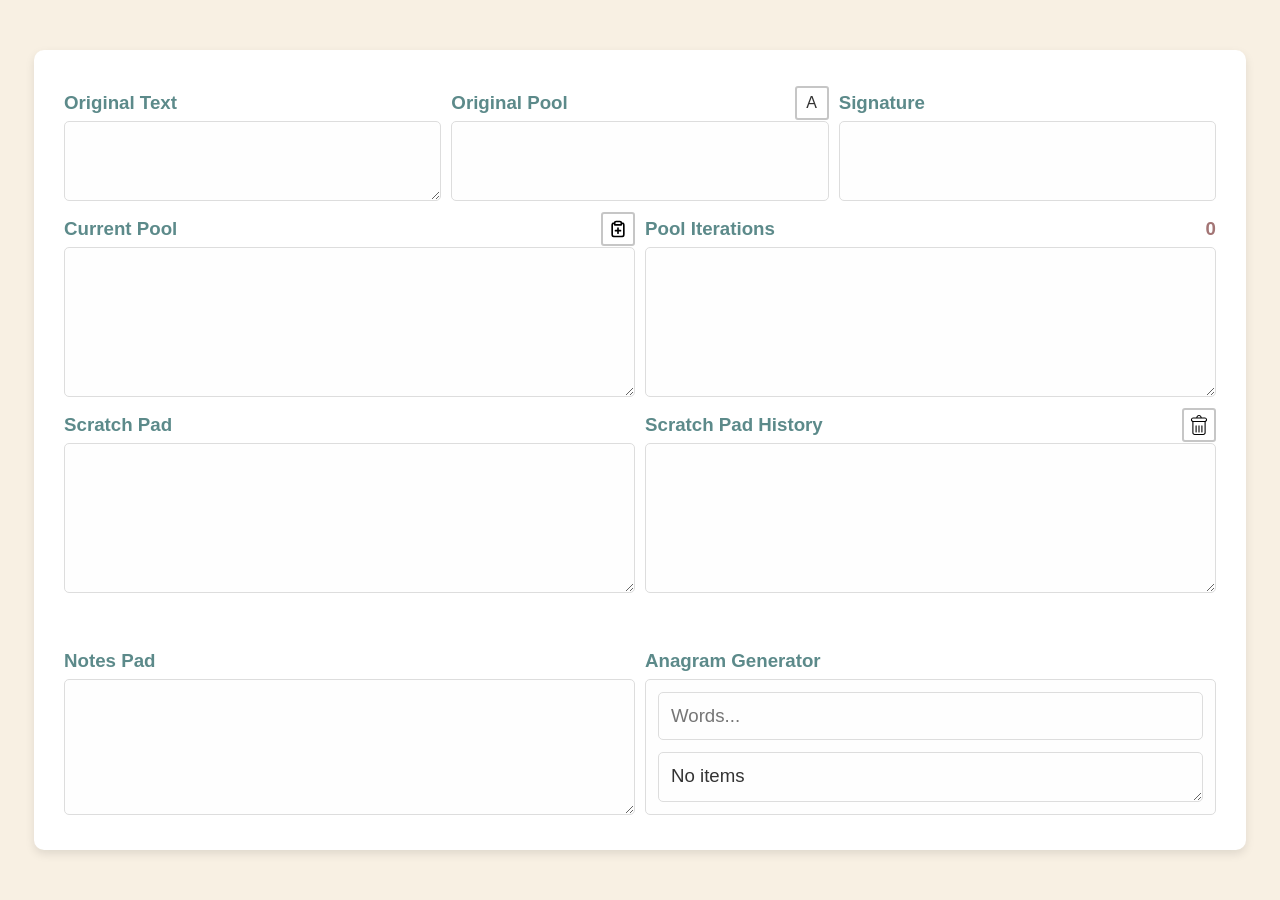
<file: index.html>
<!DOCTYPE html>
<html>
  <head>
    <title>Anagram Tool</title>
    <meta
      http-equiv="Cache-Control"
      content="no-store, no-cache, must-revalidate"
    />
    <meta http-equiv="Pragma" content="no-cache" />
    <meta http-equiv="Expires" content="0" />
    <link rel="stylesheet" href="style.css" />
    <script src="index.js" defer></script>
    <script type="module" src="./anagram-generator/index.js" defer></script>
  </head>

  <body>
    <div id="container">
      <div class="divider">
        <div class="divider-item">
          <h3>Original Text</h3>
          <textarea
            id="originalText"
            autocomplete="off"
            spellcheck="false"
            autocorrect="off"
          ></textarea>
        </div>

        <div class="divider-item">
          <div class="aligned-title">
            <h3>Original Pool</h3>

            <div class="tool-box">
              <div class="checkbox">
                <label>
                  <input
                    type="checkbox"
                    id="cbox"
                    onclick="cycle(this)"
                    checked
                  />
                  <label for="cbox"></label>
                </label>
              </div>
            </div>
          </div>

          <div id="original-pool" class="display-box"></div>
        </div>

        <div class="divider-item">
          <h3>Signature</h3>
          <div id="signature" class="display-box"></div>
        </div>
      </div>

      <div class="divider">
        <div class="divider-item">
          <div class="aligned-title">
            <h3>Current Pool</h3>
            <div class="tool-box">
              <button id="copyCurrentPoolBtn"></button>
            </div>
          </div>

          <textarea
            id="current-pool"
            autocomplete="off"
            class="grower"
            spellcheck="false"
            autocorrect="off"
          ></textarea>
        </div>

        <div class="divider-item">
          <div class="aligned-title">
            <h3>Pool Iterations</h3>

            <div class="tool-box">
              <span id="iteration-counter" class="counter">0</span>
            </div>
          </div>
          <div id="pool-iterations" class="display-box grower as-table">
            <!-- <div class="row-div">
            <div class="row-div-text">www www</div>
            <div class="row-div-buttons">
              <button id="set2">
                <svg  viewBox="0 0 24 24" fill="none" xmlns="http://www.w3.org/2000/svg">
                  <path
                    d="M9.66088 8.53078C9.95402 8.23813 9.95442 7.76326 9.66178 7.47012C9.36913 7.17698 8.89426 7.17658 8.60112 7.46922L9.66088 8.53078ZM4.47012 11.5932C4.17698 11.8859 4.17658 12.3607 4.46922 12.6539C4.76187 12.947 5.23674 12.9474 5.52988 12.6548L4.47012 11.5932ZM5.51318 11.5771C5.21111 11.2936 4.73648 11.3088 4.45306 11.6108C4.16964 11.9129 4.18475 12.3875 4.48682 12.6709L5.51318 11.5771ZM8.61782 16.5469C8.91989 16.8304 9.39452 16.8152 9.67794 16.5132C9.96136 16.2111 9.94625 15.7365 9.64418 15.4531L8.61782 16.5469ZM5 11.374C4.58579 11.374 4.25 11.7098 4.25 12.124C4.25 12.5382 4.58579 12.874 5 12.874V11.374ZM15.37 12.124V12.874L15.3723 12.874L15.37 12.124ZM17.9326 13.1766L18.4614 12.6447V12.6447L17.9326 13.1766ZM18.25 15.7351C18.2511 16.1493 18.5879 16.4841 19.0021 16.483C19.4163 16.4819 19.7511 16.1451 19.75 15.7309L18.25 15.7351ZM8.60112 7.46922L4.47012 11.5932L5.52988 12.6548L9.66088 8.53078L8.60112 7.46922ZM4.48682 12.6709L8.61782 16.5469L9.64418 15.4531L5.51318 11.5771L4.48682 12.6709ZM5 12.874H15.37V11.374H5V12.874ZM15.3723 12.874C16.1333 12.8717 16.8641 13.1718 17.4038 13.7084L18.4614 12.6447C17.6395 11.8276 16.5267 11.3705 15.3677 11.374L15.3723 12.874ZM17.4038 13.7084C17.9435 14.245 18.2479 14.974 18.25 15.7351L19.75 15.7309C19.7468 14.572 19.2833 13.4618 18.4614 12.6447L17.4038 13.7084Z"
                    fill="#000000" />
                </svg>
              </button>
              <button>
                <svg  viewBox="0 0 24 24" fill="none" xmlns="http://www.w3.org/2000/svg">
                  <path
                    d="M8 5.00005C7.01165 5.00082 6.49359 5.01338 6.09202 5.21799C5.71569 5.40973 5.40973 5.71569 5.21799 6.09202C5 6.51984 5 7.07989 5 8.2V17.8C5 18.9201 5 19.4802 5.21799 19.908C5.40973 20.2843 5.71569 20.5903 6.09202 20.782C6.51984 21 7.07989 21 8.2 21H15.8C16.9201 21 17.4802 21 17.908 20.782C18.2843 20.5903 18.5903 20.2843 18.782 19.908C19 19.4802 19 18.9201 19 17.8V8.2C19 7.07989 19 6.51984 18.782 6.09202C18.5903 5.71569 18.2843 5.40973 17.908 5.21799C17.5064 5.01338 16.9884 5.00082 16 5.00005M8 5.00005V7H16V5.00005M8 5.00005V4.70711C8 4.25435 8.17986 3.82014 8.5 3.5C8.82014 3.17986 9.25435 3 9.70711 3H14.2929C14.7456 3 15.1799 3.17986 15.5 3.5C15.8201 3.82014 16 4.25435 16 4.70711V5.00005M12 11V17M9 14H15"
                    stroke="#000000" stroke-width="2" stroke-linecap="round" stroke-linejoin="round" />
                </svg>
              </button>

              <button>
                <svg fill="#000000" version="1.1" id="Capa_1" xmlns="http://www.w3.org/2000/svg"
                  xmlns:xlink="http://www.w3.org/1999/xlink"  viewBox="0 0 482.428 482.429"
                  xml:space="preserve">
                  <g>
                    <g>
                      <path d="M381.163,57.799h-75.094C302.323,25.316,274.686,0,241.214,0c-33.471,0-61.104,25.315-64.85,57.799h-75.098
          c-30.39,0-55.111,24.728-55.111,55.117v2.828c0,23.223,14.46,43.1,34.83,51.199v260.369c0,30.39,24.724,55.117,55.112,55.117
          h210.236c30.389,0,55.111-24.729,55.111-55.117V166.944c20.369-8.1,34.83-27.977,34.83-51.199v-2.828
          C436.274,82.527,411.551,57.799,381.163,57.799z M241.214,26.139c19.037,0,34.927,13.645,38.443,31.66h-76.879
          C206.293,39.783,222.184,26.139,241.214,26.139z M375.305,427.312c0,15.978-13,28.979-28.973,28.979H136.096
          c-15.973,0-28.973-13.002-28.973-28.979V170.861h268.182V427.312z M410.135,115.744c0,15.978-13,28.979-28.973,28.979H101.266
          c-15.973,0-28.973-13.001-28.973-28.979v-2.828c0-15.978,13-28.979,28.973-28.979h279.897c15.973,0,28.973,13.001,28.973,28.979
          V115.744z" />
                      <path d="M171.144,422.863c7.218,0,13.069-5.853,13.069-13.068V262.641c0-7.216-5.852-13.07-13.069-13.07
          c-7.217,0-13.069,5.854-13.069,13.07v147.154C158.074,417.012,163.926,422.863,171.144,422.863z" />
                      <path d="M241.214,422.863c7.218,0,13.07-5.853,13.07-13.068V262.641c0-7.216-5.854-13.07-13.07-13.07
          c-7.217,0-13.069,5.854-13.069,13.07v147.154C228.145,417.012,233.996,422.863,241.214,422.863z" />
                      <path d="M311.284,422.863c7.217,0,13.068-5.853,13.068-13.068V262.641c0-7.216-5.852-13.07-13.068-13.07
          c-7.219,0-13.07,5.854-13.07,13.07v147.154C298.213,417.012,304.067,422.863,311.284,422.863z" />
                    </g>
                  </g>
                </svg>

              </button>
            </div>
          </div> -->
          </div>
        </div>
      </div>

      <div class="divider">
        <div class="divider-item">
          <h3>Scratch Pad</h3>
          <textarea
            id="scratchPad"
            autocomplete="off"
            class="grower"
            spellcheck="false"
            autocorrect="off"
          ></textarea>
        </div>

        <div class="divider-item">
          <div class="aligned-title">
            <h3>Scratch Pad History</h3>

            <div class="tool-box">
              <button onclick="clearEntry('scratch-pad-history')">
                <svg
                  fill="#000000"
                  version="1.1"
                  id="Capa_1"
                  xmlns="http://www.w3.org/2000/svg"
                  xmlns:xlink="http://www.w3.org/1999/xlink"
                  viewBox="0 0 482.428 482.429"
                  xml:space="preserve"
                >
                  <g>
                    <g>
                      <path
                        d="M381.163,57.799h-75.094C302.323,25.316,274.686,0,241.214,0c-33.471,0-61.104,25.315-64.85,57.799h-75.098
			c-30.39,0-55.111,24.728-55.111,55.117v2.828c0,23.223,14.46,43.1,34.83,51.199v260.369c0,30.39,24.724,55.117,55.112,55.117
			h210.236c30.389,0,55.111-24.729,55.111-55.117V166.944c20.369-8.1,34.83-27.977,34.83-51.199v-2.828
			C436.274,82.527,411.551,57.799,381.163,57.799z M241.214,26.139c19.037,0,34.927,13.645,38.443,31.66h-76.879
			C206.293,39.783,222.184,26.139,241.214,26.139z M375.305,427.312c0,15.978-13,28.979-28.973,28.979H136.096
			c-15.973,0-28.973-13.002-28.973-28.979V170.861h268.182V427.312z M410.135,115.744c0,15.978-13,28.979-28.973,28.979H101.266
			c-15.973,0-28.973-13.001-28.973-28.979v-2.828c0-15.978,13-28.979,28.973-28.979h279.897c15.973,0,28.973,13.001,28.973,28.979
			V115.744z"
                      />
                      <path
                        d="M171.144,422.863c7.218,0,13.069-5.853,13.069-13.068V262.641c0-7.216-5.852-13.07-13.069-13.07
			c-7.217,0-13.069,5.854-13.069,13.07v147.154C158.074,417.012,163.926,422.863,171.144,422.863z"
                      />
                      <path
                        d="M241.214,422.863c7.218,0,13.07-5.853,13.07-13.068V262.641c0-7.216-5.854-13.07-13.07-13.07
			c-7.217,0-13.069,5.854-13.069,13.07v147.154C228.145,417.012,233.996,422.863,241.214,422.863z"
                      />
                      <path
                        d="M311.284,422.863c7.217,0,13.068-5.853,13.068-13.068V262.641c0-7.216-5.852-13.07-13.068-13.07
			c-7.219,0-13.07,5.854-13.07,13.07v147.154C298.213,417.012,304.067,422.863,311.284,422.863z"
                      />
                    </g>
                  </g>
                </svg>
              </button>
            </div>
          </div>

          <div id="scratch-pad-history" class="display-box grower"></div>
        </div>
      </div>

      <div id="error" class="error"></div>

      <div class="divider">
        <div class="divider-item">
          <h3>Notes Pad</h3>
          <textarea
            id="notesPad"
            autocomplete="off"
            spellcheck="false"
            autocorrect="off"
          ></textarea>
        </div>

        <div class="divider-item">
          <anagram-generator></anagram-generator>
        </div>
      </div>
    </div>
  </body>
</html>
</file>
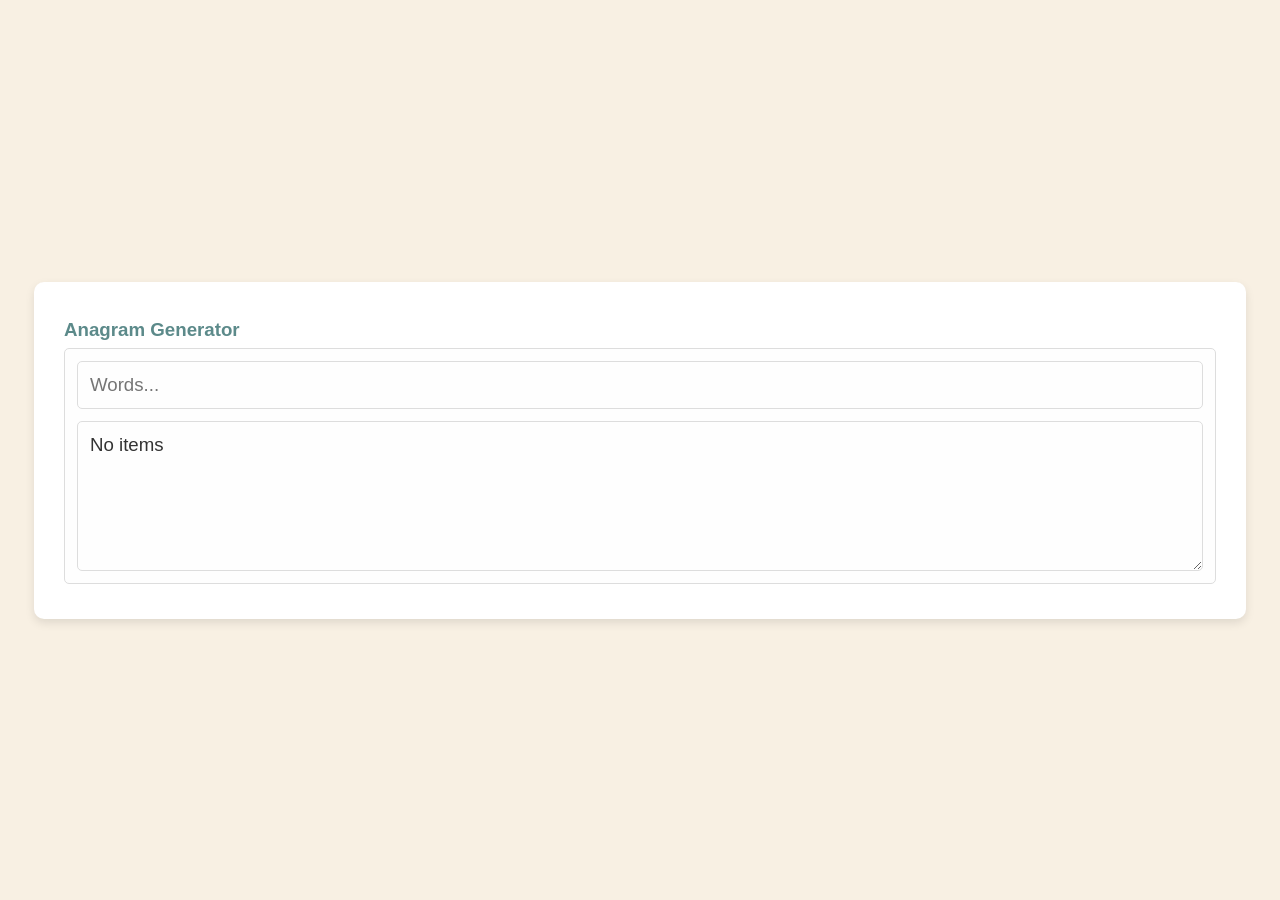
<file: anagram-generator.html>
<!DOCTYPE html>
<html lang="en">
  <head>
    <meta charset="UTF-8" />
    <meta name="viewport" content="width=device-width, initial-scale=1.0" />
    <meta
      http-equiv="Cache-Control"
      content="no-store, no-cache, must-revalidate"
    />
    <meta http-equiv="Pragma" content="no-cache" />
    <meta http-equiv="Expires" content="0" />
    <link rel="stylesheet" href="style.css" />
    <title>Anagram Generator</title>
    <script type="module" src="./anagram-generator/index.js" defer></script>
  </head>
  <body>
    <div id="container">
      <anagram-generator></anagram-generator>
      <style>
        #anagrams-list {
          min-height: 150px;
        }
      </style>
    </div>
  </body>
</html>
</file>
<file: style.css>
body {
    font-family: 'Poppins', sans-serif;
    background-color: #f8f0e3;
    color: #333;
    margin: 0;
    display: flex;
    justify-content: center;
    align-items: center;
    min-height: 100vh;
}

#container {
    background-color: #fff;
    padding: 30px;
    border-radius: 10px;
    box-shadow: 0 4px 10px rgba(0, 0, 0, 0.1);
    width: min(90%, 1200px);
}

h3 {
    color: #5c8a8a;
    margin: 0;
    padding-top: 7px;
    padding-bottom: 7px;
}

input[type="text"],
textarea,
.display-box {
    width: 100%;
    padding: 12px;
    box-sizing: border-box;
    border: 1px solid #ddd;
    border-radius: 5px;
    font-size: 14pt;
    resize: vertical;
    background-color: #fefefe;
    overflow-wrap: break-word;
    height: 100%;
    margin-bottom: 5px;
}

.display-box {
    min-height: 50px;
}

textarea {
    min-height: 80px;
}

.error {
    color: #d32f2f;
    margin-top: 10px;
    height: 30px;
}

.checkbox-container {
    display: flex;
    align-items: center;
    margin-bottom: 15px;
}

.checkbox {
    padding: 5px;
    border: 2px solid #c6c6c6;
    border-radius: 3px;
    width: 20px;
    height: 20px;
    position: relative;
}

.checkbox input[type=checkbox] {
    opacity: 0;
    position: absolute;
    z-index: 2;
    width: 100%;
    height: 100%;
    cursor: pointer;
}

.checkbox label {
    width: 20px;
    height: 20px;
    display: flex;
    align-items: center;
    justify-content: center;
    user-select: none;
}

.checkbox input[type="checkbox"]:not(:checked)+label::before {
    content: " a ";
}

.checkbox input[type="checkbox"]:checked+label::before {
    content: "A";
}

.checkbox input[type="checkbox"]:indeterminate+label::before {
    content: "aA";
}


textarea:hover,
.display-box:hover,
.checkbox:hover {
    box-shadow: 0 2px 5px rgba(0, 0, 0, 0.05);
}

textarea:focus,
.display-box:focus {
    outline: none;
    border-color: #81b29a;
    box-shadow: 0 0 5px rgba(129, 178, 154, 0.3);
}

.divider {
    display: flex;
    align-items: stretch;
    gap: 10px;
    margin-top: 5px;
}

.divider-item {
    flex: 1;
    display: flex;
    flex-direction: column;
}

.grower {
    height: 100%;
    min-height: 150px;
    box-sizing: border-box;
    max-height: 300px;
    overflow-y: auto;
    overflow-wrap: anywhere;
}

.aligned-title {
    display: flex;
    align-items: center;
    justify-content: center;
}

.tool-box {
    display: flex;
    flex: 1;
    justify-content: end;
    align-items: center;
}

button {
    padding: 5px;
    border: 2px solid #c6c6c6;
    border-radius: 3px;
    width: 34px;
    height: 34px;
    background-color: white;
    display: flex;
    align-items: center;
    justify-content: center;
    font-size: 14pt;
    cursor: pointer;
    text-align: center;
    user-select: none;
    transition: box-shadow 0.3s ease;
}

button:hover {
    box-shadow: 0 2px 5px rgba(0, 0, 0, 0.05);
}

button:active {
    background-color: #f0f0f0;
}

.counter {
    font-size: 14pt;
    color: #a37575;
    font-weight: 600;
}

.row-div {
    display: flex;
    box-shadow: 0 1px 10px rgba(0, 0, 0, 0.1);
    align-items: start;
    padding: 5px;
    align-items: center;
}

.row-div-text {
    flex: 1;
    border: 1px solid #c6c6c6;
    border-radius: 5px;
    padding: 5px;
    margin-right: 5px;
}

.row-div-buttons {
    display: flex;
    gap: 3px;
}

.as-table {
    display: flex;
    flex-direction: column;
}

#anagram-generator {
    display: flex;
    flex-direction: column;
    gap: 7px;
}

#anagrams-list {
    height: 100%;
    min-height: 50px;
    margin-bottom: 0px;
}


.disabled-container {
    pointer-events: none;
    opacity: 0.5;
}


.anagram-word {
    display: inline-flex;
    align-items: center;
    padding: 0.5rem 1rem;
    background-color: #6baed6;
    color: white;
    font-size: 14px;
    border-radius: 50px;
    font-family: Arial, sans-serif;
    box-shadow: 0 2px 4px rgba(0, 0, 0, 0.1);
    margin: 2px;
    cursor: pointer;
}

.anagram-word:hover {
    background-color: #4d92c1;
}

.delete-word {
    display: flex;
    justify-content: center;
    align-items: center;
    background: #c5c6c7;
    border: 0;
    height: 20px;
    width: 20px;
    border-radius: 50%;
    padding: 0;
    margin: 0 -4px 0 4px;
    cursor: pointer;
    font: inherit;
    font-size: 12px;
    line-height: 1;
}

.delete-word:after {
    content: "X";
    color: #ffffff;
    font-weight: bold;
}

.delete-word:hover {
    background: #a6a8aa;
}

.delete-word:active {
    background: #8a8d8f;
}
</file>
